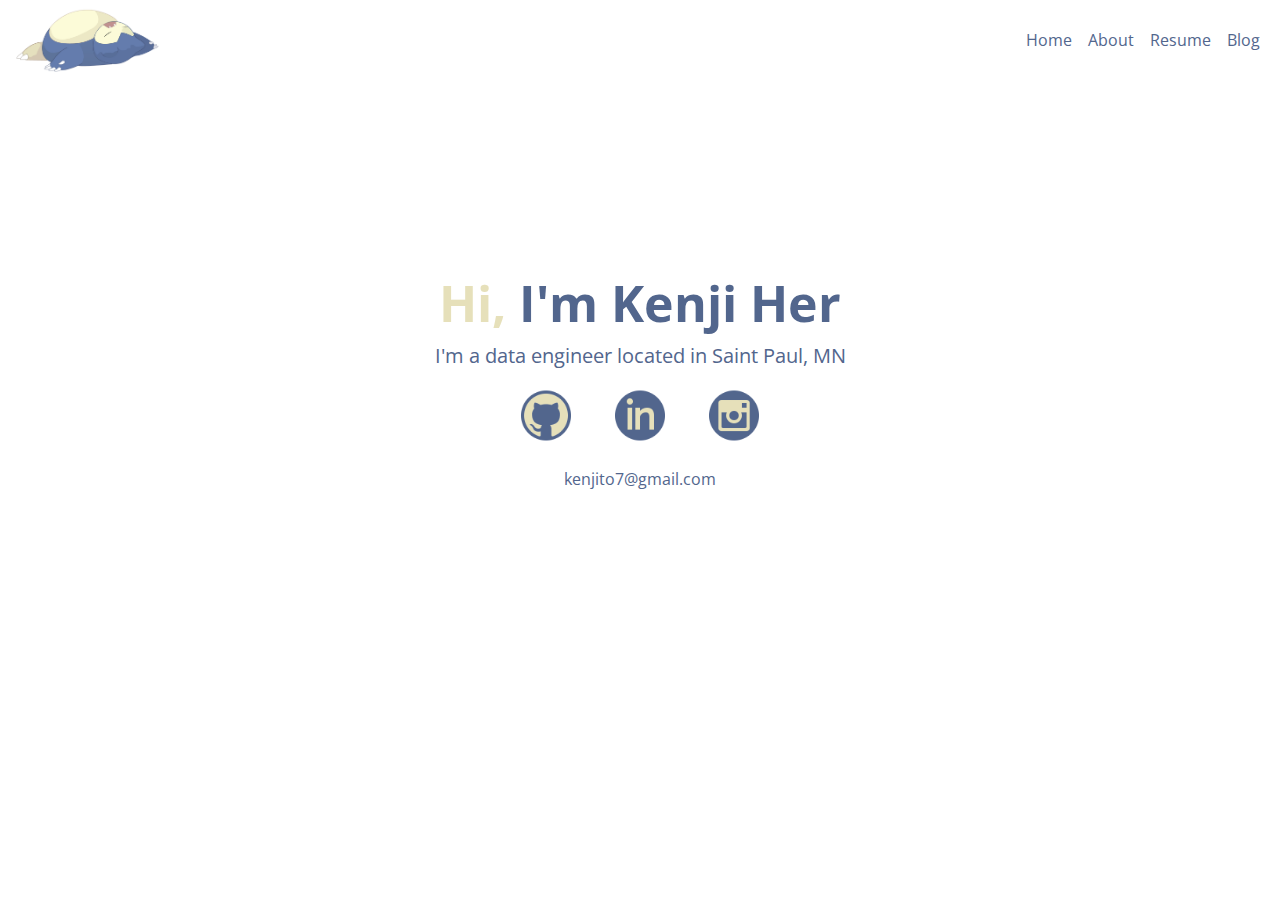
<file: index.html>
<!DOCTYPE html>
<html>
<head>
    <meta charset="UTF-8">
    <meta http-equiv="X-UA-Compatible" content="IE=edge">
    <meta name="viewport" content="width=device-width, initial-scale=1.0">

    <title>kenjiher.com</title>

    <link rel="stylesheet" href="./styles/bootstrap.css">
    <link rel="stylesheet" href="./styles/style.css">
</head>
<body>
    <!-- navigation bar -->
    <nav class="navbar navbar-expand-md bg-light" data-bs-theme="light">
        <div class="container-fluid">
            <a class="navbar-brand">
                <img src="./images/snorlax.png" alt="Logo" style="width: 150px;">
            </a>
            <button 
                class="navbar-toggler"
                type="button"
                data-bs-toggle="collapse" 
                data-bs-target="#navbarColor02"
                aria-controls="navbarColor02" 
                aria-expanded="false" 
                aria-label="Toggle navigation"
            >
                <span class="navbar-toggler-icon"></span>
            </button>
            <div class="collapse navbar-collapse" id="navbarColor02">
                <div class="navbar-nav ms-auto text-center">
                    <a class="nav-link active" href="./index.html">Home</a>
                    <a class="nav-link active" href="./about.html">About</a>
                    <a class="nav-link active" href="./resume.html">Resume</a>
                    <a class="nav-link active" href="./blog.html">Blog</a>
                </div>
            </div>
        </div>
    </nav>

    <!-- homepage -->
    <div class="homepage-container">
        <div class="hi-section">
            <span style="color: #e6e0ba;">Hi, </span><span style="color: #52668d;">I'm Kenji Her</span>
        </div>
        <div class="description-section">
            <span style="color: #52668d;">I'm a data engineer located in Saint Paul, MN</span>
        </div>
        <div class="links-section">
            <a class="link" href="https://github.com/RehIjnek">
                <img class="github-icon" src="./images/github.png" alt="GitHub">
            </a>
            <a class="link" href="https://www.linkedin.com/in/kenji-her/">
                <img class="linkedin-icon" src="./images/linkedin.png" alt="Linkedin">
            </a>
            <a class="link" href="https://www.instagram.com/haawj/">
                <img class="instagram-icon" src="./images/instagram.png" alt="Instagram">
            </a>
        </div>
        <div class="email-section">
            <span style="color: #52668d;">kenjito7@gmail.com</span>
        </div>
    </div>

    <!-- bootstrap scripts -->
    <script src="https://code.jquery.com/jquery-3.7.1.min.js"></script>
    <script src="https://cdn.jsdelivr.net/npm/bootstrap@5.3.2/dist/js/bootstrap.bundle.min.js"></script>
</body>
</html>
</file>
<file: styles/style.css>
/* stylesheet */

/* index.html */
.homepage-container {
    width: 100%;
    position: absolute;
    top: 42%;
    left: 50%;
    transform: translate(-50%, -50%);
}

.hi-section {
    display: block;
    width: 100%;
    text-align: center;
    font-family: "Open Sans", -apple-system, BlinkMacSystemFont, "Segoe UI", Roboto, "Helvetica Neue", Arial, sans-serif, "Apple Color Emoji", "Segoe UI Emoji", "Segoe UI Symbol";
    font-weight: bold;
    font-size: 50px;
}

.description-section {
    display: block;
    width: 100%;
    text-align: center;
    font-family: "Open Sans", -apple-system, BlinkMacSystemFont, "Segoe UI", Roboto, "Helvetica Neue", Arial, sans-serif, "Apple Color Emoji", "Segoe UI Emoji", "Segoe UI Symbol";
    font-size: 20px;
}

.links-section {
    display: block;
    width: 100%;
    text-align: center;
}

.link {
    display: inline-block;
}

.github-icon, .linkedin-icon, .instagram-icon {
    display: block;
    width: 50px;
    height: 50px;
    margin: 20px;
    transition: opacity 0.15s ease-in-out;
}

.github-icon:hover {
    opacity: 1;
    content: url('../images/github-invert.png');
}

.linkedin-icon:hover {
    opacity: 1;
    content: url('../images/linkedin-invert.png');
}

.instagram-icon:hover {
    opacity: 1;
    content: url('../images/instagram-invert.png');
}

.email-section {
    display: block;
    width: 100%;
    text-align: center;
    font-family: "Open Sans", -apple-system, BlinkMacSystemFont, "Segoe UI", Roboto, "Helvetica Neue", Arial, sans-serif, "Apple Color Emoji", "Segoe UI Emoji", "Segoe UI Symbol";
    font-size: 16px;
}

/* about.html */
.aboutpage-container {
    width: 100%;
    display: inline-block;
}

.divider-container {
    width: 55%;
    min-width: 820px;
    height: auto;
    display: block;
    margin-left: auto;
    margin-right: auto;
}

.about-container {
    width: 50%;
    height: auto;
    float: left;
    margin-bottom: 20px;
}

.kenji-container {
    width: 50%;
    height: 400px;
    float: right; 
    position: relative;
    margin-bottom: 20px;
}

.kenji-image {
    width: 300px;
    height: 300px;
    position: absolute;
    margin: auto;
    top: 0;
    right: 0;
    bottom: 0;
    border-radius: 50%;
}

.about-header {
    width: 100%;
    height: auto;
    font-family: "Open Sans", -apple-system, BlinkMacSystemFont, "Segoe UI", Roboto, "Helvetica Neue", Arial, sans-serif, "Apple Color Emoji", "Segoe UI Emoji", "Segoe UI Symbol";
    font-weight: bold;
    font-size: 40px;
    color: #52668d;
    margin-top: 30px;
}

.about-section {
    width: 100%;
    height: auto;
    font-family: "Open Sans", -apple-system, BlinkMacSystemFont, "Segoe UI", Roboto, "Helvetica Neue", Arial, sans-serif, "Apple Color Emoji", "Segoe UI Emoji", "Segoe UI Symbol";
    font-size: 16px;
    color: #52668d;
    margin-top: 10px;
}

.greyduck-container {
    width: 100%;
    height: auto;
    float: inline-start;
    margin-bottom: 20px;
}

.greyduck-image {
    width: 100%;
}

.frisbee-container {
    width: 100%;
    height: auto;
    float: inline-start;
    margin-bottom: 20px;
}

.frisbee-header {
    width: 100%;
    height: auto;
    font-family: "Open Sans", -apple-system, BlinkMacSystemFont, "Segoe UI", Roboto, "Helvetica Neue", Arial, sans-serif, "Apple Color Emoji", "Segoe UI Emoji", "Segoe UI Symbol";
    font-weight: bold;
    font-size: 40px;
    color: #52668d;
}

.frisbee-section {
    width: 100%;
    height: auto;
    font-family: "Open Sans", -apple-system, BlinkMacSystemFont, "Segoe UI", Roboto, "Helvetica Neue", Arial, sans-serif, "Apple Color Emoji", "Segoe UI Emoji", "Segoe UI Symbol";
    font-size: 16px;
    color: #52668d;
    margin-top: 10px;
}

/* resume.html */
.resumepage-container {
    width: 55%;
    min-width: 820px;
    height: 1150px;
    display: inline-block;
    position: absolute;
    margin: auto;
    left: 0;
    right: 0;
}

/* blog.html */
.blogpage-container {
    width: 100%;
    display: inline-block;
}

.article-container {
    width: 55%;
    min-width: 820px;
    height: auto;
    display: block;
    margin-left: auto;
    margin-right: auto;
    font-family: "Open Sans", -apple-system, BlinkMacSystemFont, "Segoe UI", Roboto, "Helvetica Neue", Arial, sans-serif, "Apple Color Emoji", "Segoe UI Emoji", "Segoe UI Symbol";
    color: #52668d;
    text-decoration: none;
    /* border: 2px solid #52668d; */
    border-radius: 10px;
    transition: background-color 0.15s ease-in-out;
}

.article-container:hover {
    background-color: aliceblue;
}

.article-title {
    width: 100%;
    min-width: 820px;
    height: auto;
    display: block;
    font-size: 16px;
    font-weight: bold;
    margin-bottom: 10px;
    padding-left: 10px;
    padding-right: 10px;
    /* border:1px solid black; */
}

.article-date {
    width: 100%;
    min-width: 820px;
    height: auto;
    display: block;
    font-size: 12px;
    padding-left: 10px;
    /* border:1px solid black; */
}

.line {
    width: 55%; 
    min-width: 820px;
    height: 1px;
    display: block;
    margin-left: auto;
    margin-right: auto;
    margin-top: 10px;
    margin-bottom: 10px;
    background-color: #52668d;
}
</file>
